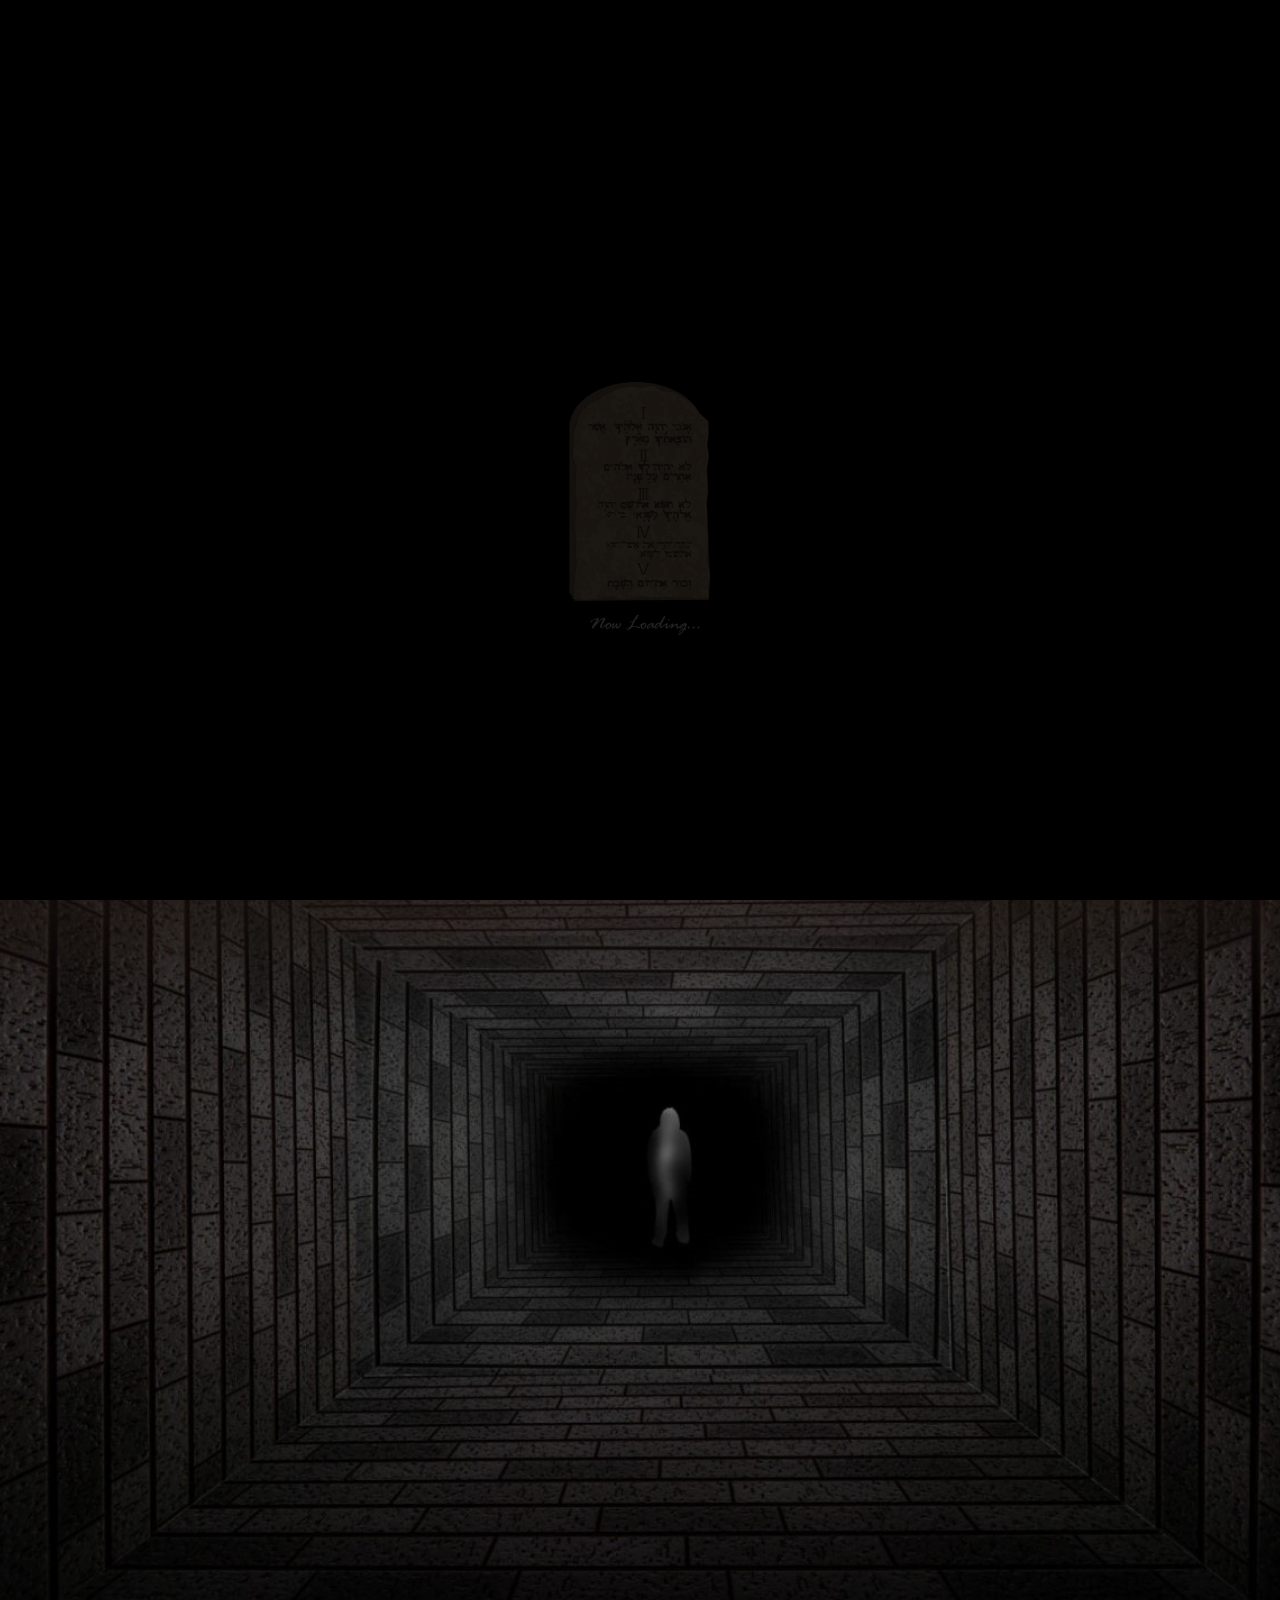
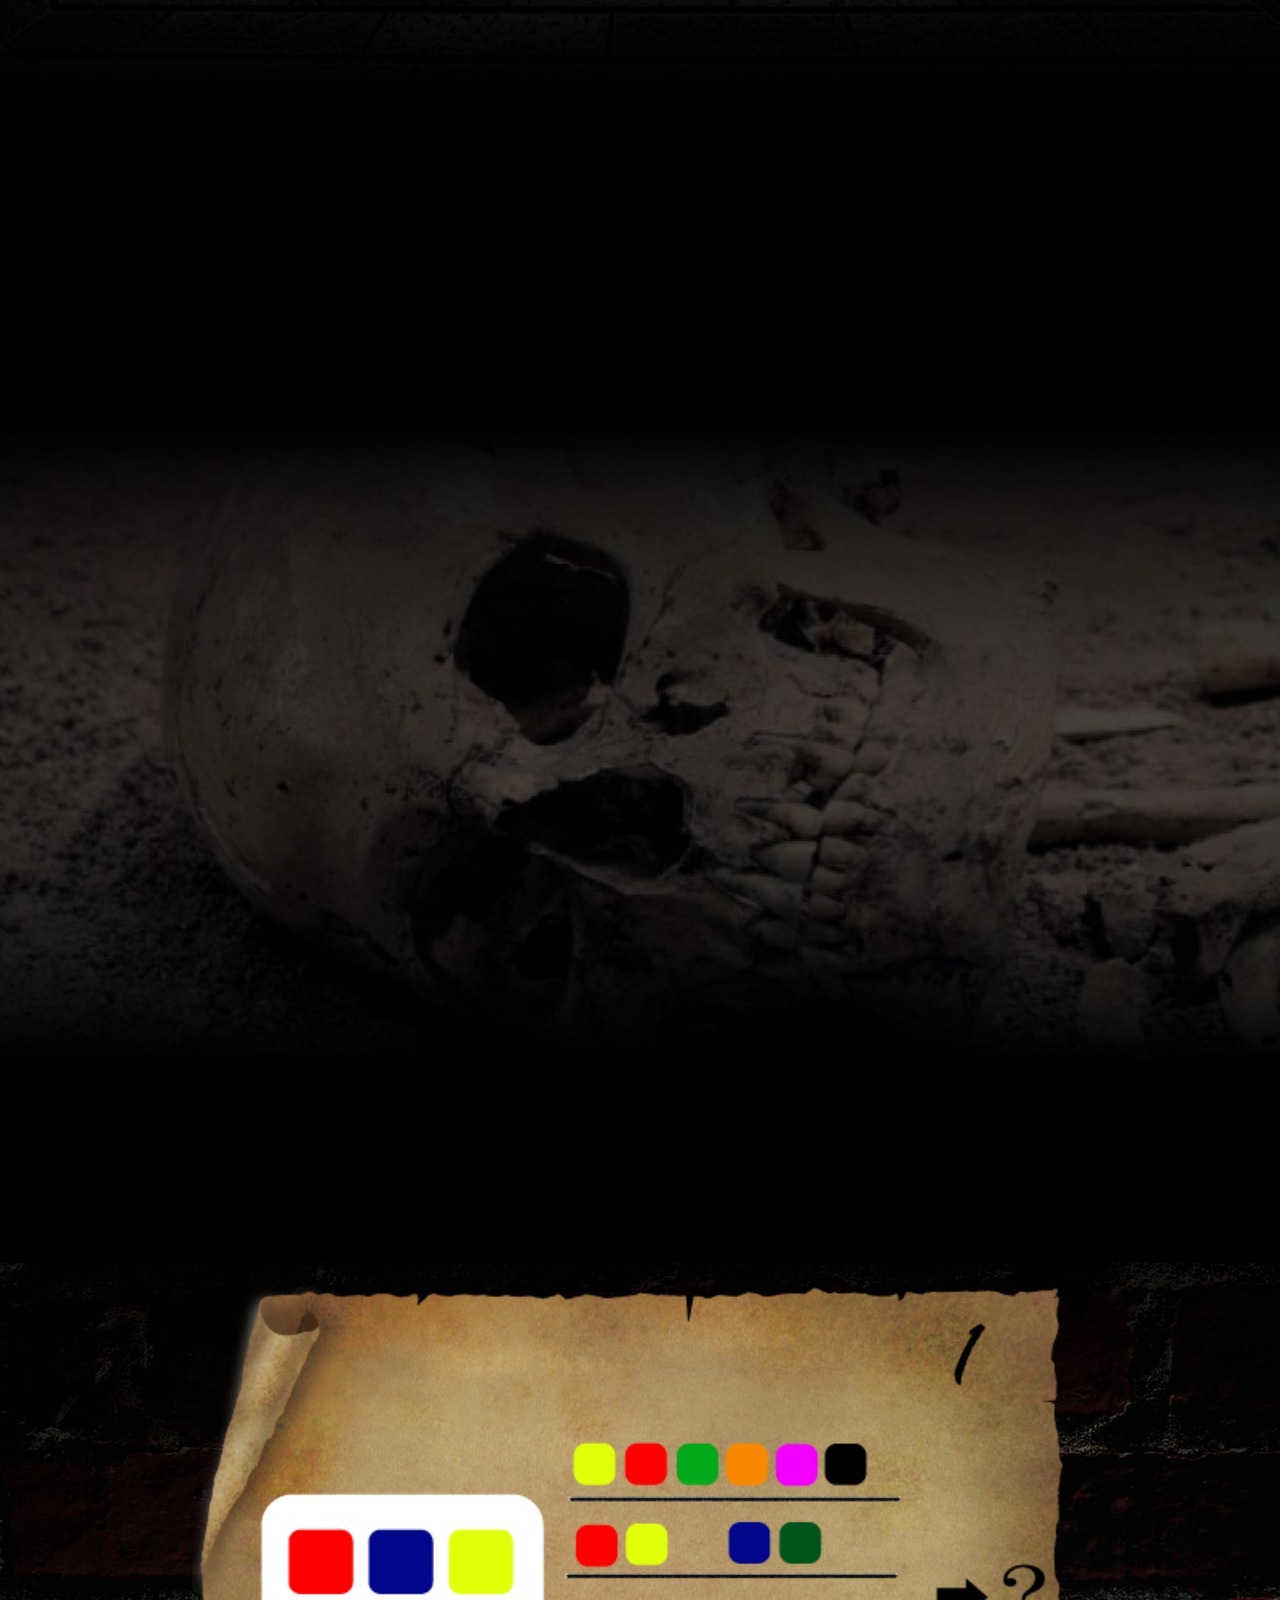
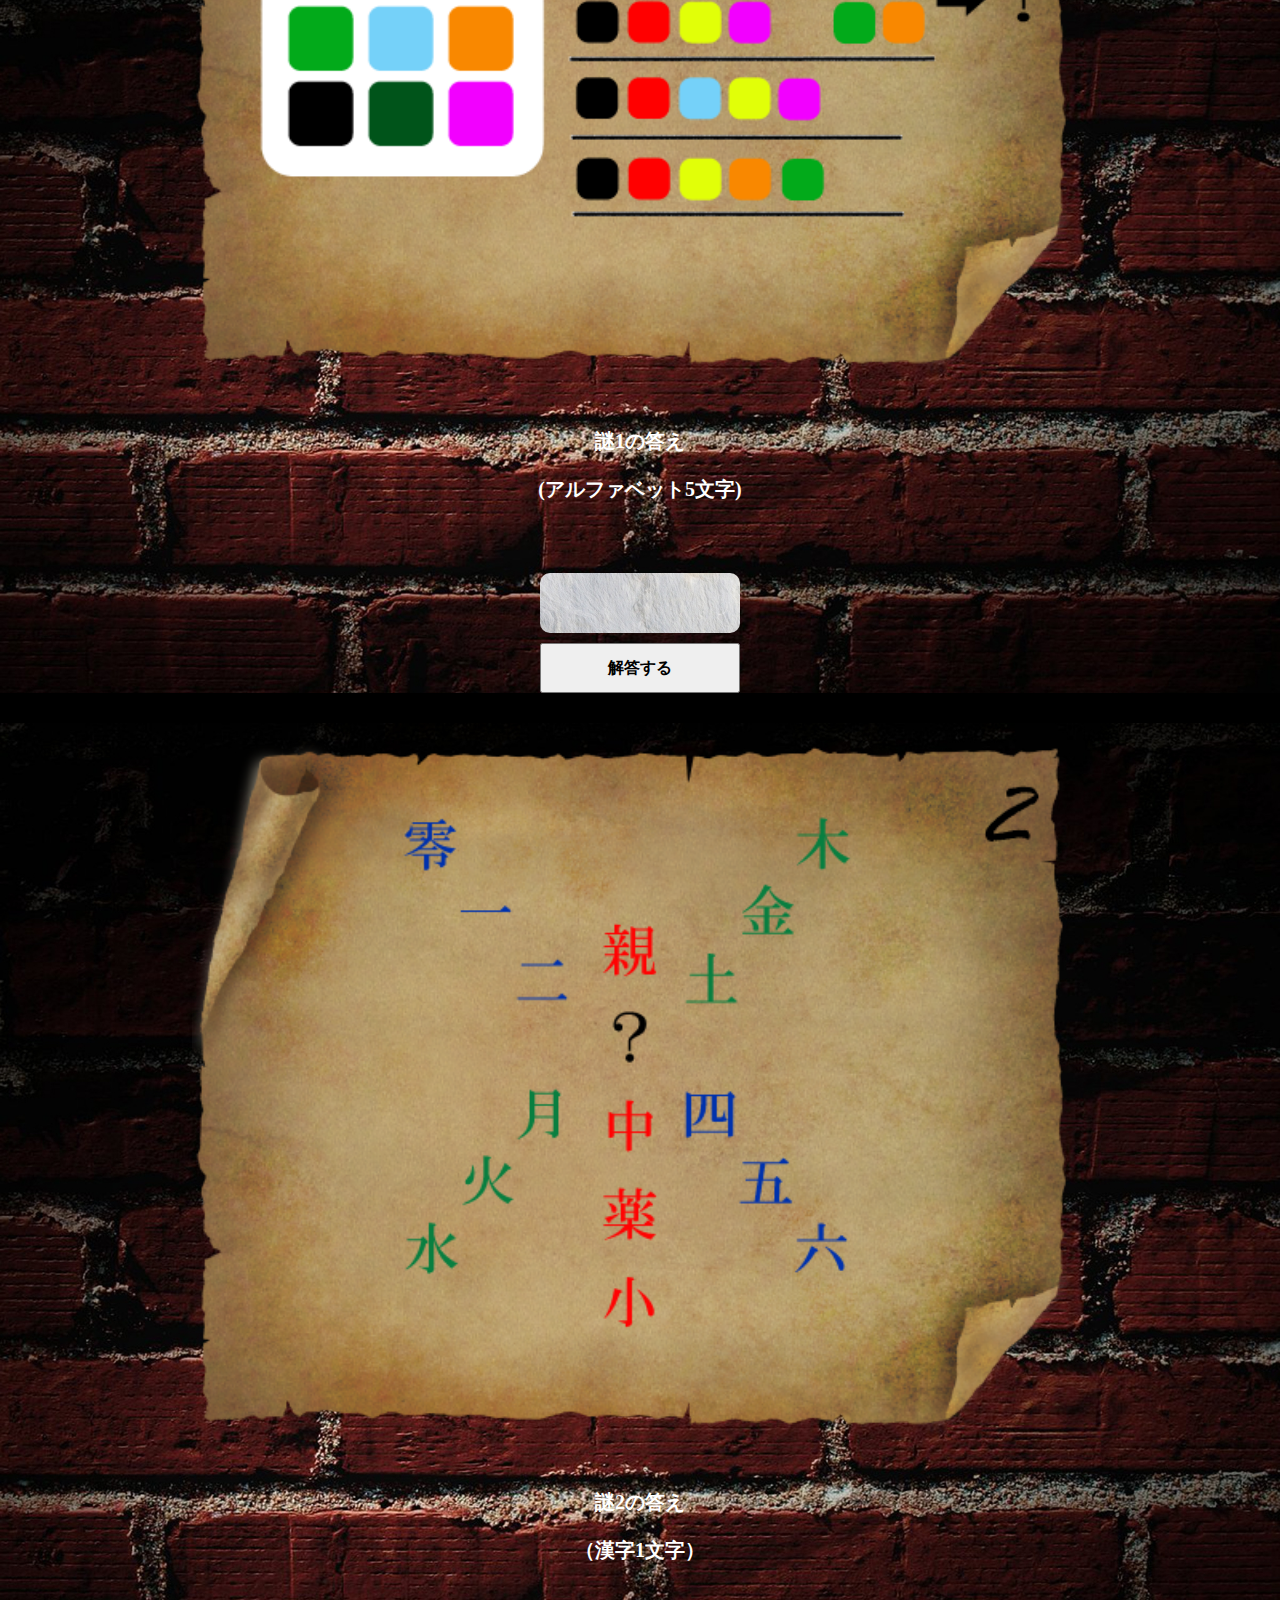
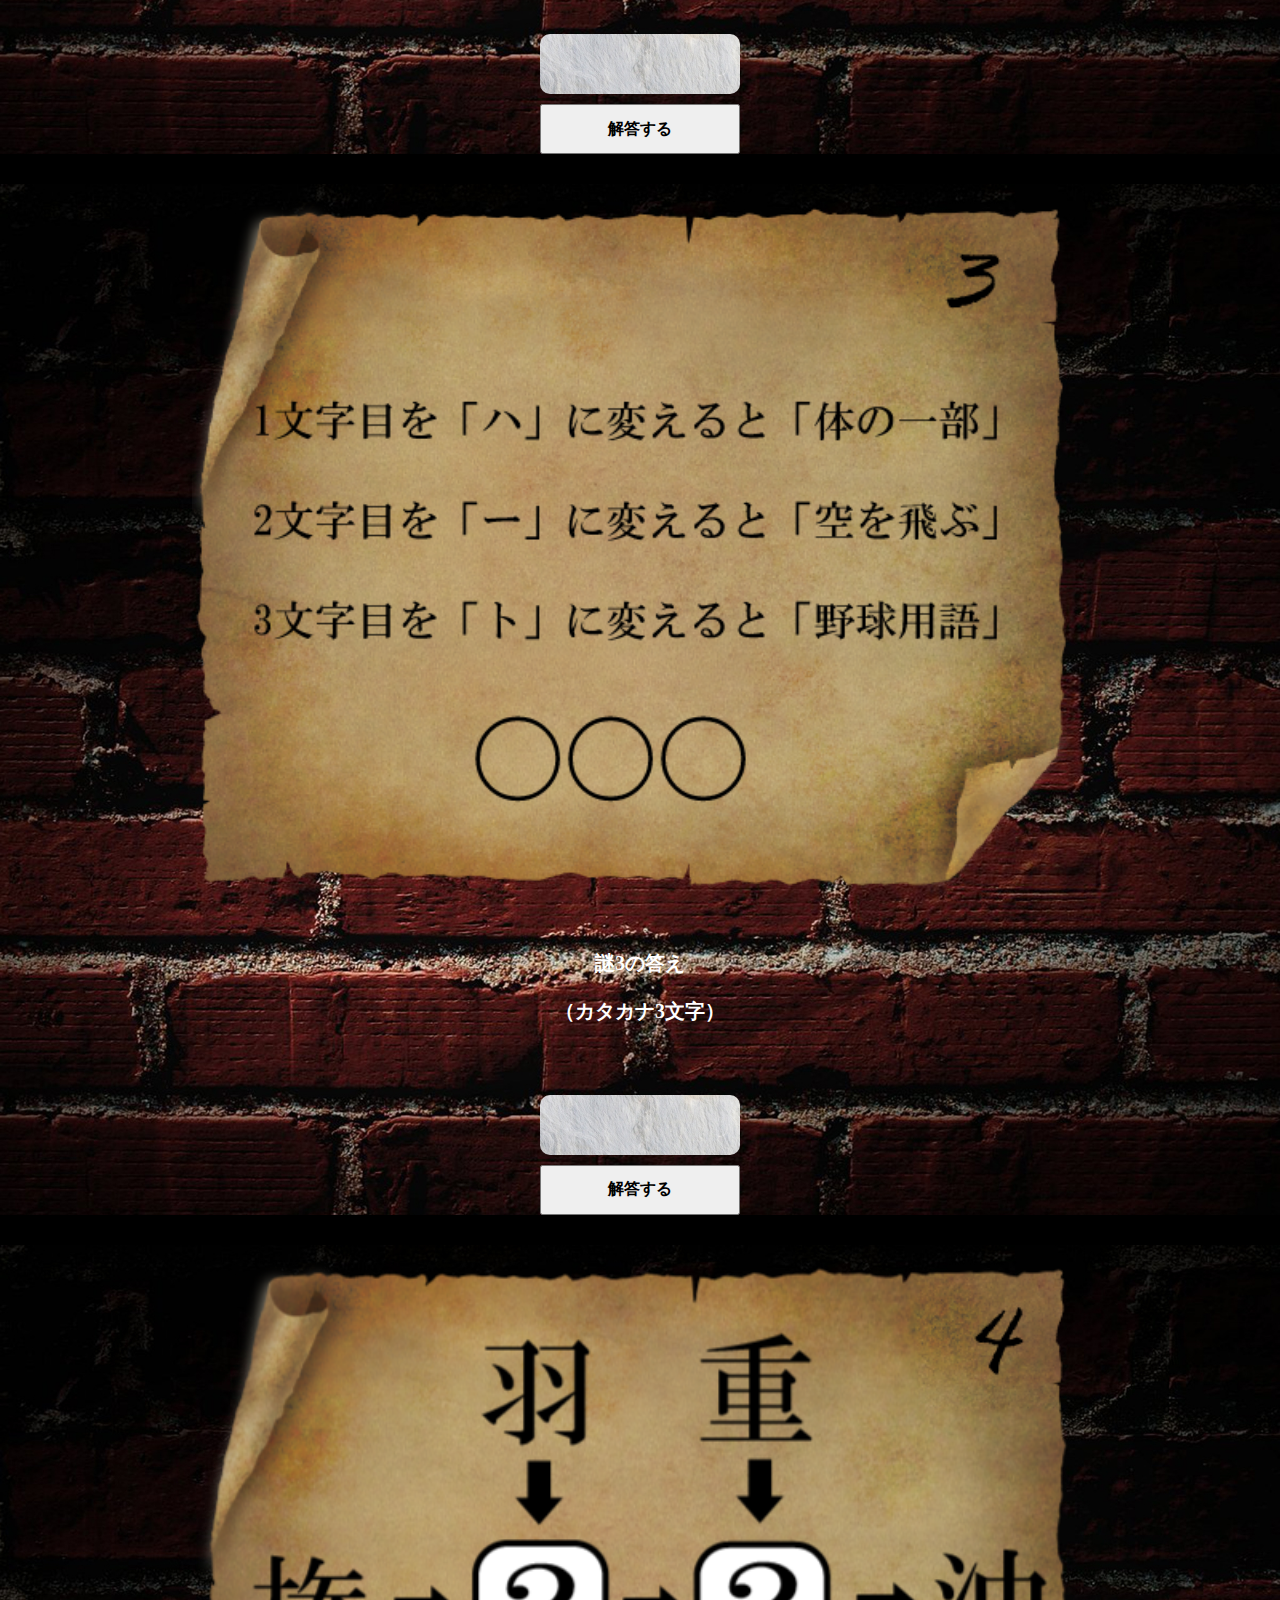
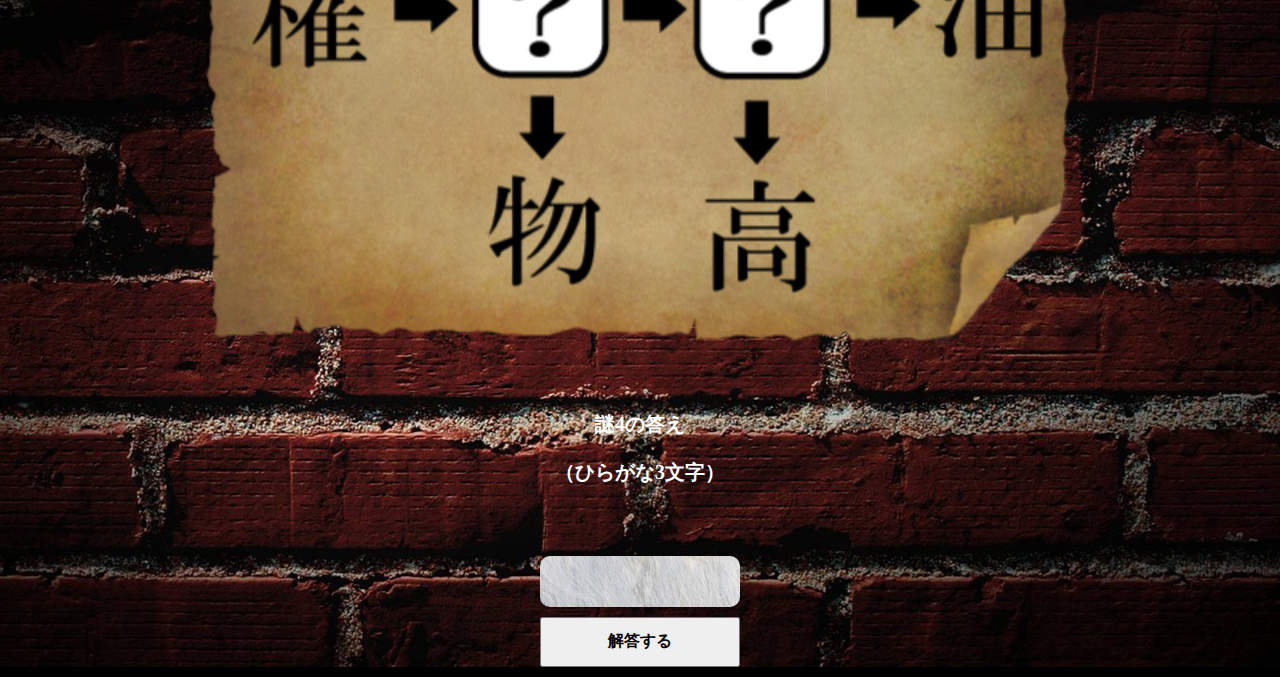
<file: index.html>
<!DOCTYPE html>
<html lang="ja">
<head>
    <meta charset="UTF-8">
    <meta name="viewport" content="width=device-width, initial-scale=1.0">
    <meta http-equiv="X-UA-Compatible" content="ie=edge">
    <link rel="stylesheet" href="./css/index_pc.css">
    <link rel="stylesheet" href="css/reset.css">
    <script src="https://code.jquery.com/jquery-3.3.1.js"></script>
    <script type="text/javascript" src="https://ajax.googleapis.com/ajax/libs/jquery/1.7.2/jquery.min.js"></script>
    <title>謎解きゲーム</title>
</head>
<body>
    <!-- loading -->
    <div class="start">
            <p><img src="./img/sekiban.png" alt=""></p>
            <input type="button" id="count_up">
    </div>
    
    
    <!-- main -->
    <!-- ロゴ -->
    <div class="top">
        <div class="fire">
            <img src="./img/fire.gif" alt="">
            <img src="./img/fire.gif" alt="">
            <img src="./img/fire.gif" alt="">
        </div>
        <div class="logo"><img src="./img/pagelogo.jpg" alt=""></div>
        <div class="fire reverse">
                <img src="./img/fire.gif" alt="">
                <img src="./img/fire.gif" alt="">
                <img src="./img/fire.gif" alt="">
        </div>
    </div>

    <!-- 導入部分 -->
    <div class="introduction">
            <div class="txt">
                <p class="effect-fade">長い冒険の末、ついに我々は<br><br>財宝が眠るダンジョンに辿り着いた。<br><br><br>
                しかし、喜びもつかの間<br><br>ダンジョンの扉は閉ざされ<br><br>我々は閉じ込められてしまった。
                </p>
            </div>    
            <div class="txt">
                <p class="effect-fade">あたりを見渡すと、無数の屍。<br><br>
                どうやら我々はとんでもない所に<br><br>足を踏み入れてしまったようだ。

                </p>
            </div>
            <div class="txt">
                <p class="effect-fade">ダンジョンの中で謎を発見した。<br><br>
                もしかすると、これらの謎を解けば<br><br>脱出の手がかりが見つかるかもしれない。<br><br><br>
                謎は4つ。<br><br>
                この謎を解いてみよう。
            </p>
            </div>
        </div>
    </div>

    <!-- 問題部分 -->
    <!-- quiz1 -->
    <div class="quiz">
        <div class="image clear1">
            <img src="./img/q1.png" alt="">
        </div>
        <div class="answer">
            <p>謎1の答え</p><br>
            <p>(アルファベット5文字)</p>
            <div id="judge1"></div>
            <form name="form1" id="form1_a1" action="#">
                <input class="answer_input1 shake" type="text" name="textBox1" id="textBox_a1" maxlength="5">
                <input type="button" value="解答する" class="answer_send1">
            </form>
        </div>    
    </div>
    <!-- quiz2 -->
    <div class="quiz">
        <div class="image clear2">
            <img src="./img/q2.png" alt="">
        </div>
        <div class="answer">
            <p>謎2の答え</p><br>
            <p>（漢字1文字）</p>
            <div id="judge2"></div>
            <form name="form2" id="form2_a2" action="#">
                <input class="answer_input2 shake" type="text" name="textBox2" id="textBox_a2" maxlength="1">
                <input type="button" value="解答する" class="answer_send2">
            </form>
        </div>    
    </div>
    <!-- wall -->
    
    <!-- quiz3 -->
    <div class="quiz">
        <div class="image clear3">
            <img src="./img/q3.png" alt="">
        </div>
        <div class="answer">
            <p>謎3の答え</p><br>
            <p>（カタカナ3文字）</p>
            <div id="judge3"></div>
            <form name="form3" id="form3_a3" action="#">
                <input class="answer_input3 shake" type="text" name="textBox3" id="textBox_a3" maxlength="3">
                <input type="button" value="解答する" class="answer_send3">
            </form>
        </div>    
    </div>
    <!-- quiz4 -->
    <div class="quiz">
        <div class="image clear4">
            <img src="./img/q4.png" alt="">
        </div>
        <div class="answer">
            <p>謎4の答え</p><br>
            <p>（ひらがな3文字）</p>
            <div id="judge4"></div>
            <form name="form4" id="form4_a4" action="#">
                <input class="answer_input4 shake" type="text" name="textBox4" id="textBox_a4" maxlength="3">
                <input type="button" value="解答する" class="answer_send4">
            </form>
        </div>    
    </div>

    <div class="hint">
        <div class="txt effect-fade">
            <p>全ての謎を解きし者よ<br><br>
                十字架に手を触れ<br>
            今まで辿ってきた道を引き返せ<br>
            さすれば宝への道が開かれる</p>
        </div>
        <div class="image">
            <img id="cross" src="./img/cross.PNG" alt="">
            <input type="button" id="answer-change" value="">
        </div>
        
    </div>

    

</div>
    <footer>

    </footer>
    <script src="./js/common.js"></script>
</body>
</html>
</file>
<file: css/index_pc.css>
@charset "UTF-8";
body {
  background-color: black;
}
.start {
  background: #000000;
  position: fixed;
  top: 0;
  left: 0;
  height: 100%;
  width: 100%;
  z-index: 9000;
}
.start p {
	position: fixed;
	left: 50%;
	top: 50%;
	transform: translate(-50%, -50%);
	display: none;
  z-index: 9999;
  width: 150px;
  height: 150px;
}

#count_up{
  position: fixed;
  display: block;
  top: 50%;
  left: 50%;
  z-index: 10000;
  width: 150px;
  height: 270px;
  border: 0px solid;
  background-color: rgba(0,0,0,0);  
  transform: translate(-50%, -50%);
}
.top {
  width: 100%;
  height: 120%;
}

.top .fire {
  width: 80%;
  height: 20%;
  display: -webkit-box;
  display: -ms-flexbox;
  display: flex;
  -webkit-box-pack: justify;
      -ms-flex-pack: justify;
          justify-content: space-between;
  margin: 0 auto;
}

.top .fire img {
  width: 100px;
  height: 100px;
}

.top .reverse {
  -webkit-transform: rotate(-180deg);
          transform: rotate(-180deg);
}

.top .logo {
  width: 80%;
  height: 100%;
  margin: 0 auto;
}

.top .logo img {
  width: 100%;
  height: 100%;
}

.introduction {
  width: 100%;
  height: 250vh;
  margin: 0 auto;
  background-image: url(../img/topbackgroundimage.jpg);
  /* 画像を常に天地左右の中央に配置 */
  background-position: center center;
  /* 画像をタイル状に繰り返し表示しない */
  background-repeat: no-repeat;
  /* コンテンツの高さが画像の高さより大きい時、動かないように固定 */
  /* 表示するコンテナの大きさに基づいて、背景画像を調整 */
  background-size: cover;
  /* 背景画像が読み込まれる前に表示される背景のカラー */
  background-color: #464646;
}

.introduction .txt {
  display: block;
  text-align: center;
  width: 100%;
  height: 33%;
  margin: 0px auto;
}

.introduction .txt p {
  display: inline-block;
  margin: 150px auto;
  color: white;
  font-size: 20px;
}

.quiz {
  width: 100%;
  height: 80%;
  background: url("../img/renga-wall1.jpg");
  background-size: cover;
  margin: 0 auto;
}

.quiz .image {
  width: 70%;
  height: 50%;
  margin: 30px auto;
}

.quiz .image img {
  width: 100%;
  height: 100%;
}

.quiz .answer {
  color: white;
  width: 100%;
  height: 50%;
  text-align: center;
}

.quiz .answer p {
  display: inline-block;
  margin: 10px auto;
  font-size: 20px;
  font-weight: bold;
}

.quiz .answer .answer_input1 {
  display: block;
  margin: 10px auto;
  border: solid 0px;
  border-radius: 10px;
  background-image: url("../img/stone.jpg");
  width: 200px;
  height: 60px;
  font-size: 35px;
  color: black;
  text-align: center;
}

.quiz .answer .answer_send1 {
  display: block;
  font-weight: bold;
  margin: 10px auto;
  width: 200px;
  height: 50px;
}

.answer_input2 {
  display: block;
  margin: 10px auto;
  border: solid 0px;
  border-radius: 10px;
  background-image: url("../img/stone.jpg");
  width: 200px;
  height: 60px;
  font-size: 35px;
  color: black;
  text-align: center;
}

.answer_send2 {
  display: block;
  font-weight: bold;
  margin: 10px auto;
  width: 200px;
  height: 50px;
}

.answer_input3 {
  display: block;
  margin: 10px auto;
  border: solid 0px;
  border-radius: 10px;
  background-image: url("../img/stone.jpg");
  width: 200px;
  height: 60px;
  font-size: 35px;
  color: black;
  text-align: center;
}

.answer_send3 {
  display: block;
  font-weight: bold;
  margin: 10px auto;
  width: 200px;
  height: 50px;
}

.answer_input4 {
  display: block;
  margin: 10px auto;
  border: solid 0px;
  border-radius: 10px;
  background-image: url("../img/stone.jpg");
  width: 200px;
　height: 60px;
  font-size: 35px;
  color: black;
  text-align: center;
}

.answer_send4 {
  display: block;
  font-weight: bold;
  margin: 10px auto;
  width: 200px;
  height: 50px;
}

#judge1, #judge2, #judge3, #judge4{
  width:200px;
  height: 50px;
  margin: auto;
}

.hint {
  display: none;
  width: 100%;
  height: 100vh;
  margin: 20px auto;
  background-image: url("../img/seiden1.jpg");
  /* 画像を常に天地左右の中央に配置 */
  background-position: center center;
  /* 画像をタイル状に繰り返し表示しない */
  background-repeat: no-repeat;
  /* コンテンツの高さが画像の高さより大きい時、動かないように固定 */
  /* 表示するコンテナの大きさに基づいて、背景画像を調整 */
  background-size: cover;
  /* 背景画像が読み込まれる前に表示される背景のカラー */
  background-color: #464646;
}
.hint .txt {
  display: block;
  text-align: center;
  width: 100%;
  height: 60%;
  margin: 0px auto;
}

.hint .txt p {
  display: inline-block;
  margin: 20% auto;
  color: white;
  font-size: 20px;
  font-weight: bold;
}


/* .hint .txt{
  width: 70%;
  height: 70%;
  margin: 30px auto;
  padding-top: 30px;
  text-align: center;
}
.hint p {
  display: inline-block;
  color: white;
  font-size: 30px;
} */
.hint .image{
  width: 70%;
  height: 30%;
  margin: 0px auto;
  text-align: center;
  position: relative;
}
.hint .image img{
  width: 150px;
  height: 150px;
  z-index: 999;
}
#answer-change{
  width:200px;
  height:150px;
  border: 0px solid;
  background-color: rgba(0,0,0,0);
  position:absolute;
  top:0%;
  left:33%;
  z-index: 1000;
}

.effect-fade {
  opacity: 0;
  -webkit-transform: translate(0, 45px);
          transform: translate(0, 45px);
  -webkit-transition: all 1.5s;
  transition: all 1.5s;
}

.effect-fade.effect-scroll {
  opacity: 1;
  -webkit-transform: translate(0, 0);
          transform: translate(0, 0);
}

.shake {
  font-weight: bold;
}

@-webkit-keyframes shake {
  from {
    -webkit-transform: translateX(-5px) translateY(0px);
            transform: translateX(-5px) translateY(0px);
  }
  20% {
    -webkit-transform: translateX(5px) translateY(0px);
            transform: translateX(5px) translateY(0px);
  }
  40% {
    -webkit-transform: translateX(-10px) translateY(-3px);
            transform: translateX(-10px) translateY(-3px);
  }
  60% {
    -webkit-transform: translateX(10px) translateY(0px);
            transform: translateX(10px) translateY(0px);
  }
  80% {
    -webkit-transform: translateX(-10px) translateY(0px);
            transform: translateX(-10px) translateY(0px);
  }
  to {
    -webkit-transform: translateX(-5px) translateY(0px);
            transform: translateX(-5px) translateY(0px);
  }
}

@keyframes shake {
  from {
    -webkit-transform: translateX(-5px) translateY(0px);
            transform: translateX(-5px) translateY(0px);
  }
  20% {
    -webkit-transform: translateX(5px) translateY(0px);
            transform: translateX(5px) translateY(0px);
  }
  40% {
    -webkit-transform: translateX(-10px) translateY(-3px);
            transform: translateX(-10px) translateY(-3px);
  }
  60% {
    -webkit-transform: translateX(10px) translateY(0px);
            transform: translateX(10px) translateY(0px);
  }
  80% {
    -webkit-transform: translateX(-10px) translateY(0px);
            transform: translateX(-10px) translateY(0px);
  }
  to {
    -webkit-transform: translateX(-5px) translateY(0px);
            transform: translateX(-5px) translateY(0px);
  }
}
/*# sourceMappingURL=index_pc.css.map */
</file>
